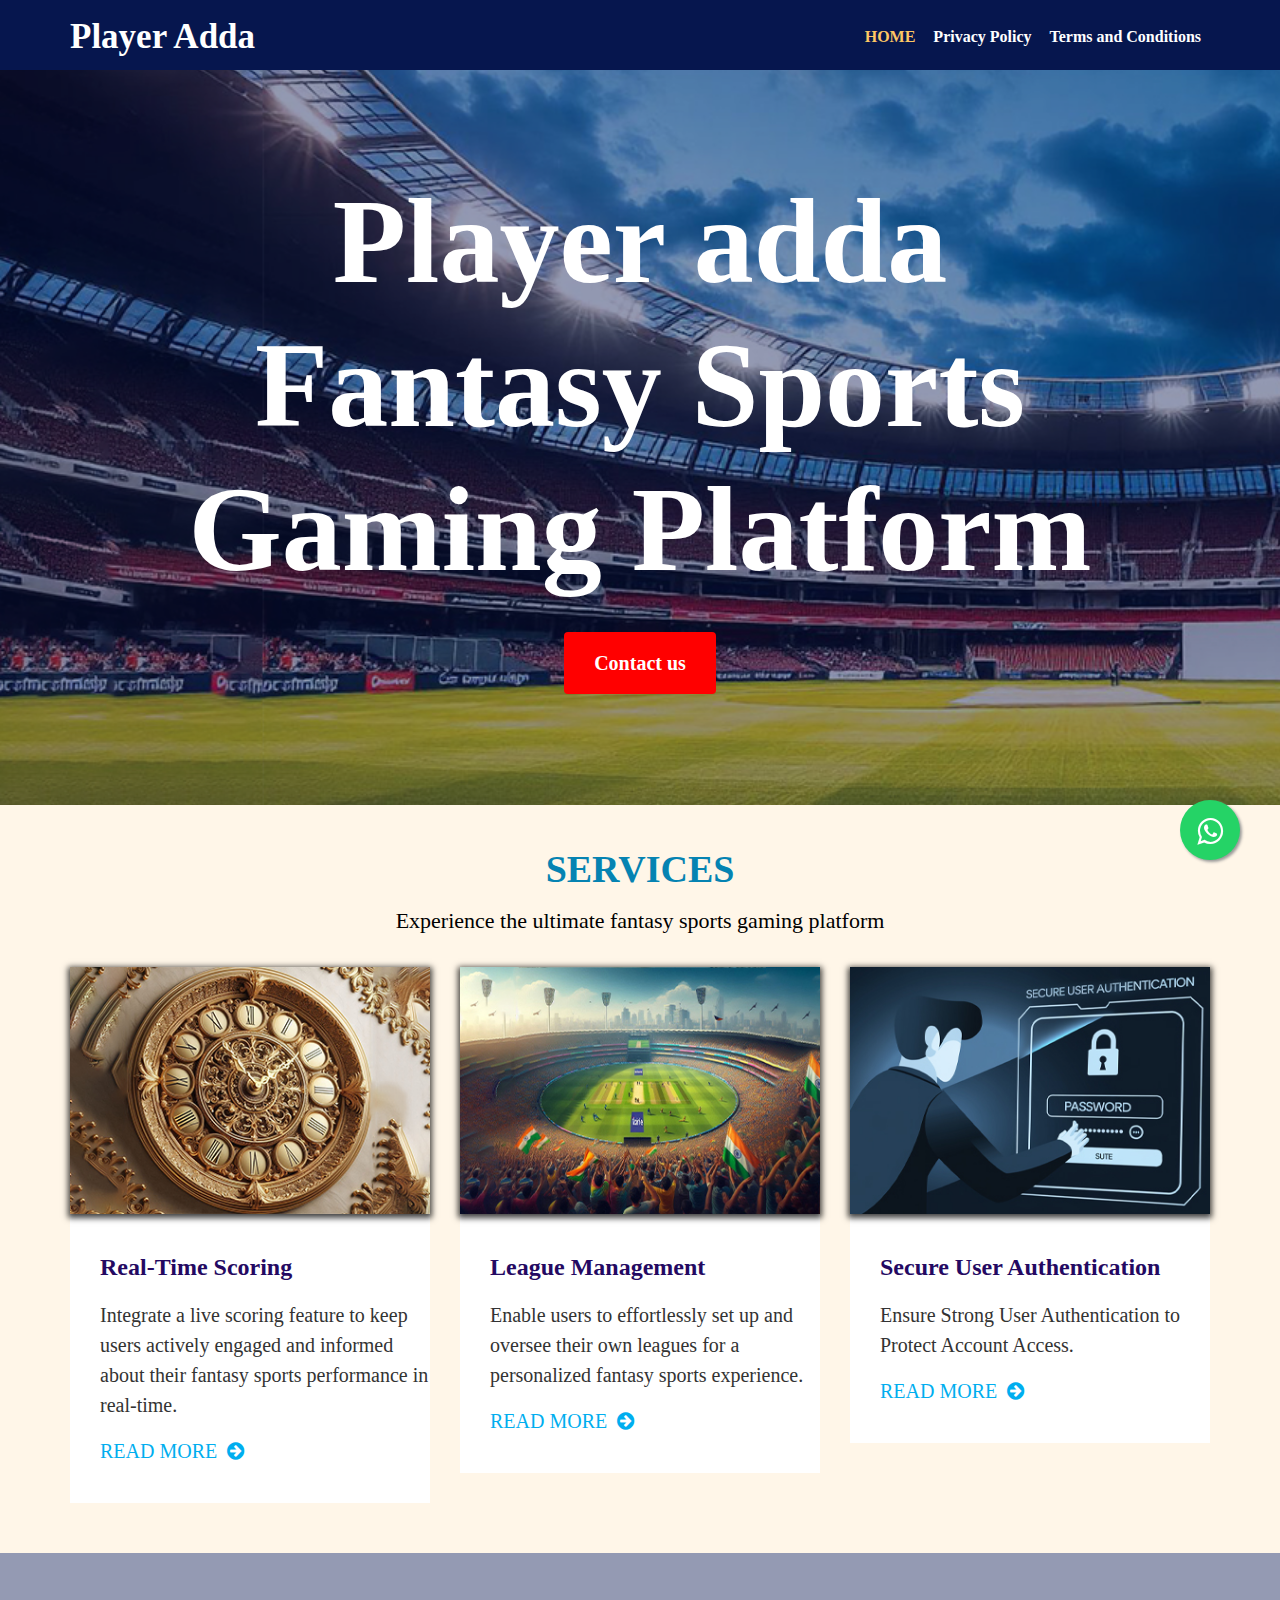
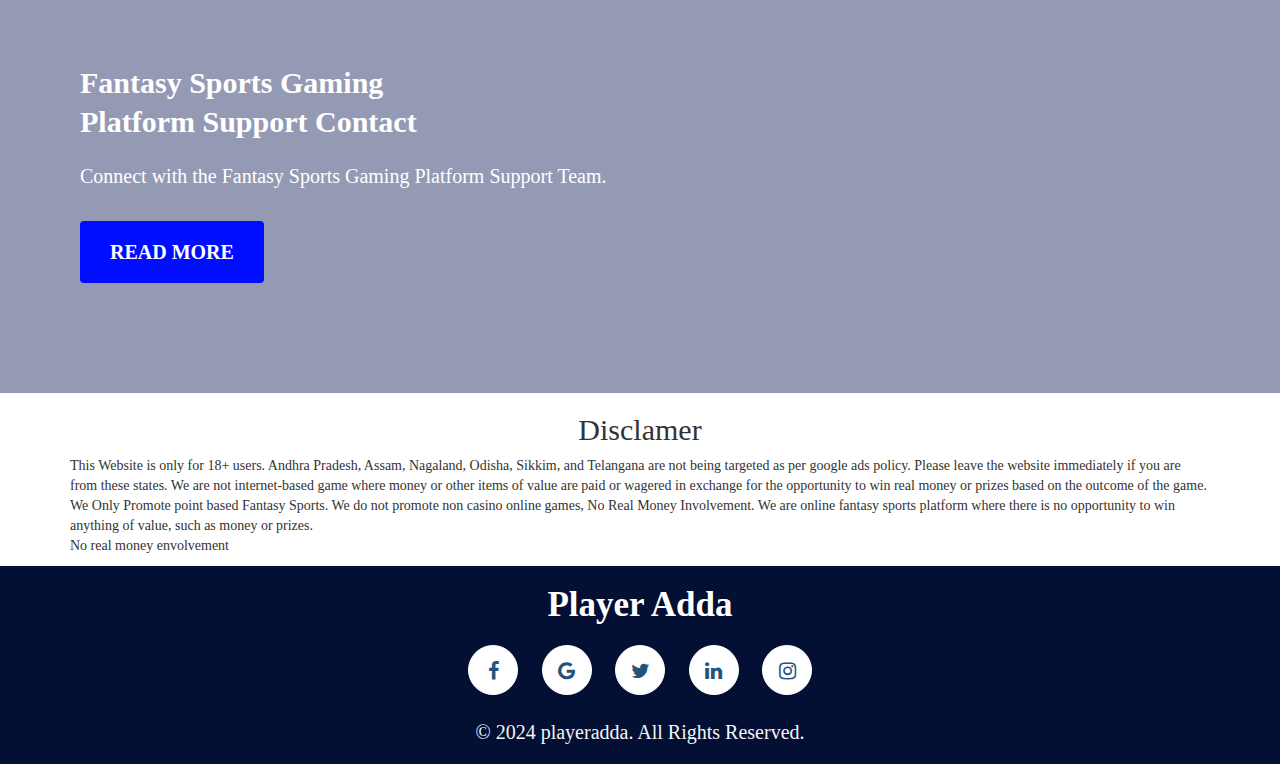
<file: index.html>
<!DOCTYPE html>
<html lang="en">
  <head>
    <meta charset="utf-8">
    <meta http-equiv="X-UA-Compatible" content="IE=edge">
    <meta name="viewport" content="width=device-width, initial-scale=1">
    <title>Player adda</title>
    <link href="css/bootstrap.min.css" rel="stylesheet">
    <link href="css/style.css" rel="stylesheet">
	 <link rel="stylesheet" type="text/css" href="css/font-awesome.min.css" />
	 <link href="https://fonts.googleapis.com/css?family=Rokkitt" rel="stylesheet">
     <script src="js/jquery-2.1.1.min.js"></script>
     <script src="js/bootstrap.min.js"></script>

  </head>

<body>
<section id="header">
 <nav class="navbar navbar-default navbar-fixed-top" role="navigation">
		<div class="container">
			<!-- Brand and toggle get grouped for better mobile display -->
			
			<div class="navbar-header">
    	<button class="navbar-toggle" type="button" data-toggle="collapse" data-target="#bs-example-navbar-collapse-1">
			<span class="sr-only">Toggle navigation</span>
			<span class="icon-bar"></span>
			<span class="icon-bar"></span>
			<span class="icon-bar"></span>
		</button>
		<a class="navbar-brand" href="index.html">Player Adda</a>
	</div>
			<!-- Collect the nav links, forms, and other content for toggling -->
			<div class="collapse navbar-collapse" id="bs-example-navbar-collapse-1">
				<ul class="nav navbar-nav">
					<li class="active"><a href="index.html">HOME</a></li>
					<li><a href="about.html">Privacy Policy</a></li>
					<li><a href="syllabus.html">Terms and Conditions</a></li>
				</ul>
			</div><!-- /.navbar-collapse -->
		</div><!-- /.container-fluid -->
	</nav>
</section>
<section id="center">
 <div class="center_new clearfix">
   <div class="container">
  <div class="row">
   <div class="center_1">
    <h1 class="text-center">Player adda</h1>
	<h1  class="text-center">Fantasy Sports Gaming Platform
	</h1>
	<h4 class="text-center"><a href="https://w.app/playeradda">Contact us</a></h4>
   </div>
  </div>
 </div>
 </div>
</section>
<section id="middle">
 <div class="container">
  <div class="row">
   <div class="col-sm-12 padding_all">
    <div class="middle_1">
	 <h2 class="text-center"><span class="well_1"></span> SERVICES</h2>
	 <p class="text-center">Experience the ultimate fantasy sports gaming platform</p>
	</div>
	<div class="col-sm-4">
	 <div class="middle_main clearfix">
	  <div class="middle_2">
	  <p><a href="https://w.app/playeradda"><img src="img/2.jpg" width="100%"></a></p>
	 </div>
	  <div class="middle_3">
	  <h3><a href="https://w.app/playeradda">Real-Time Scoring</a></h3>
	  <p>Integrate a live scoring feature to keep users actively engaged and informed about their fantasy sports performance in real-time.</p>
	  <h4><a href="https://w.app/playeradda">READ MORE<i class="fa fa-arrow-circle-right"></i></a></h4>
	 </div>
	 </div>
	</div>
	<div class="col-sm-4">
	 <div class="middle_main clearfix">
	  <div class="middle_2">
	  <p><a href="https://w.app/playeradda"><img src="img/3.jpg" width="100%"></a></p>
	 </div>
	  <div class="middle_3">
	  <h3><a href="https://w.app/playeradda">League Management</a></h3>
	  <p>Enable users to effortlessly set up and oversee their own leagues for a personalized fantasy sports experience.</p>
	  <h4><a href="https://w.app/playeradda">READ MORE<i class="fa fa-arrow-circle-right"></i></a></h4>
	 </div>
	 </div>
	</div>
	<div class="col-sm-4">
	 <div class="middle_main clearfix">
	  <div class="middle_2">
	  <p><a href="https://w.app/playeradda"><img src="img/4.jpg" width="100%"></a></p>
	 </div>
	  <div class="middle_3">
	  <h3><a href="https://w.app/playeradda">Secure User Authentication</a></h3>
	  <p>Ensure Strong User Authentication to Protect Account Access.</p>
	  <h4><a href="https://w.app/playeradda">READ MORE<i class="fa fa-arrow-circle-right"></i></a></h4>
	 </div>
	 </div>
	</div>
   </div>
  </div>
 </div>
</section>
<section id="tour">
 <div class="tour_new clearfix">
   <div class="container">
  <div class="row">
   <div class="col-sm-12">
    <div class="tour_1">
	 <h2>Fantasy Sports Gaming <br/>
		Platform Support Contact</h2>
	  <p>Connect with the Fantasy Sports Gaming Platform Support Team.</p>
	  <h4><a href="https://w.app/playeradda">READ MORE</a></h4>
	</div>
   </div>
  </div>
 </div>
 </div>
</section>
<section id="footer_1">
 <div class="container">
	 <h2 class="text-center">Disclamer</h2>
	 <p claass="text-center">This Website is only for 18+ users. Andhra Pradesh, Assam, Nagaland, Odisha, Sikkim, and Telangana are not being targeted as per google ads policy. Please leave the website immediately if you are from these states. We are not internet-based game where money or other items of value are paid or wagered in exchange for the opportunity to win real money or prizes based on the outcome of the game. We Only Promote point based Fantasy Sports. We do not promote non casino online games, No Real Money Involvement. We are online fantasy sports platform where there is no opportunity to win anything of value, such as money or prizes.
		<br> No real money envolvement
	 </p>
	 </div>
</section>


<link rel="stylesheet" href="https://maxcdn.bootstrapcdn.com/font-awesome/4.5.0/css/font-awesome.min.css">
<a href="https://api.whatsapp.com/send?phone=+919982294384&text=Hi%2C+I+need+new+ID." class="float bounce" target="_blank">
<i class="fa fa-whatsapp my-float"></i>
</a>



<section id="footer">
 <div class="container">
    <div class="footer_1">
	 <h2 class="text-center"><a href="https://w.app/playeradda">Player Adda</a></h2>
	 <ul>
	    <li><a href="https://w.app/playeradda"><i class="fa fa-facebook"></i></a></li>
		<li><a href="https://w.app/playeradda"><i class="fa fa-google"></i></a></li>
		<li><a href="https://w.app/playeradda"><i class="fa fa-twitter"></i></a></li>
		<li><a href="https://w.app/playeradda"><i class="fa fa-linkedin"></i></a></li>
		<li><a href="https://w.app/playeradda"><i class="fa fa-instagram"></i></a></li>
	 </ul>
	 <p class="text-center">© 2024 playeradda. All Rights Reserved. </p>
	</div>
   </div>
  </div>
 </div>
</section>
</body>
</html>
</file>
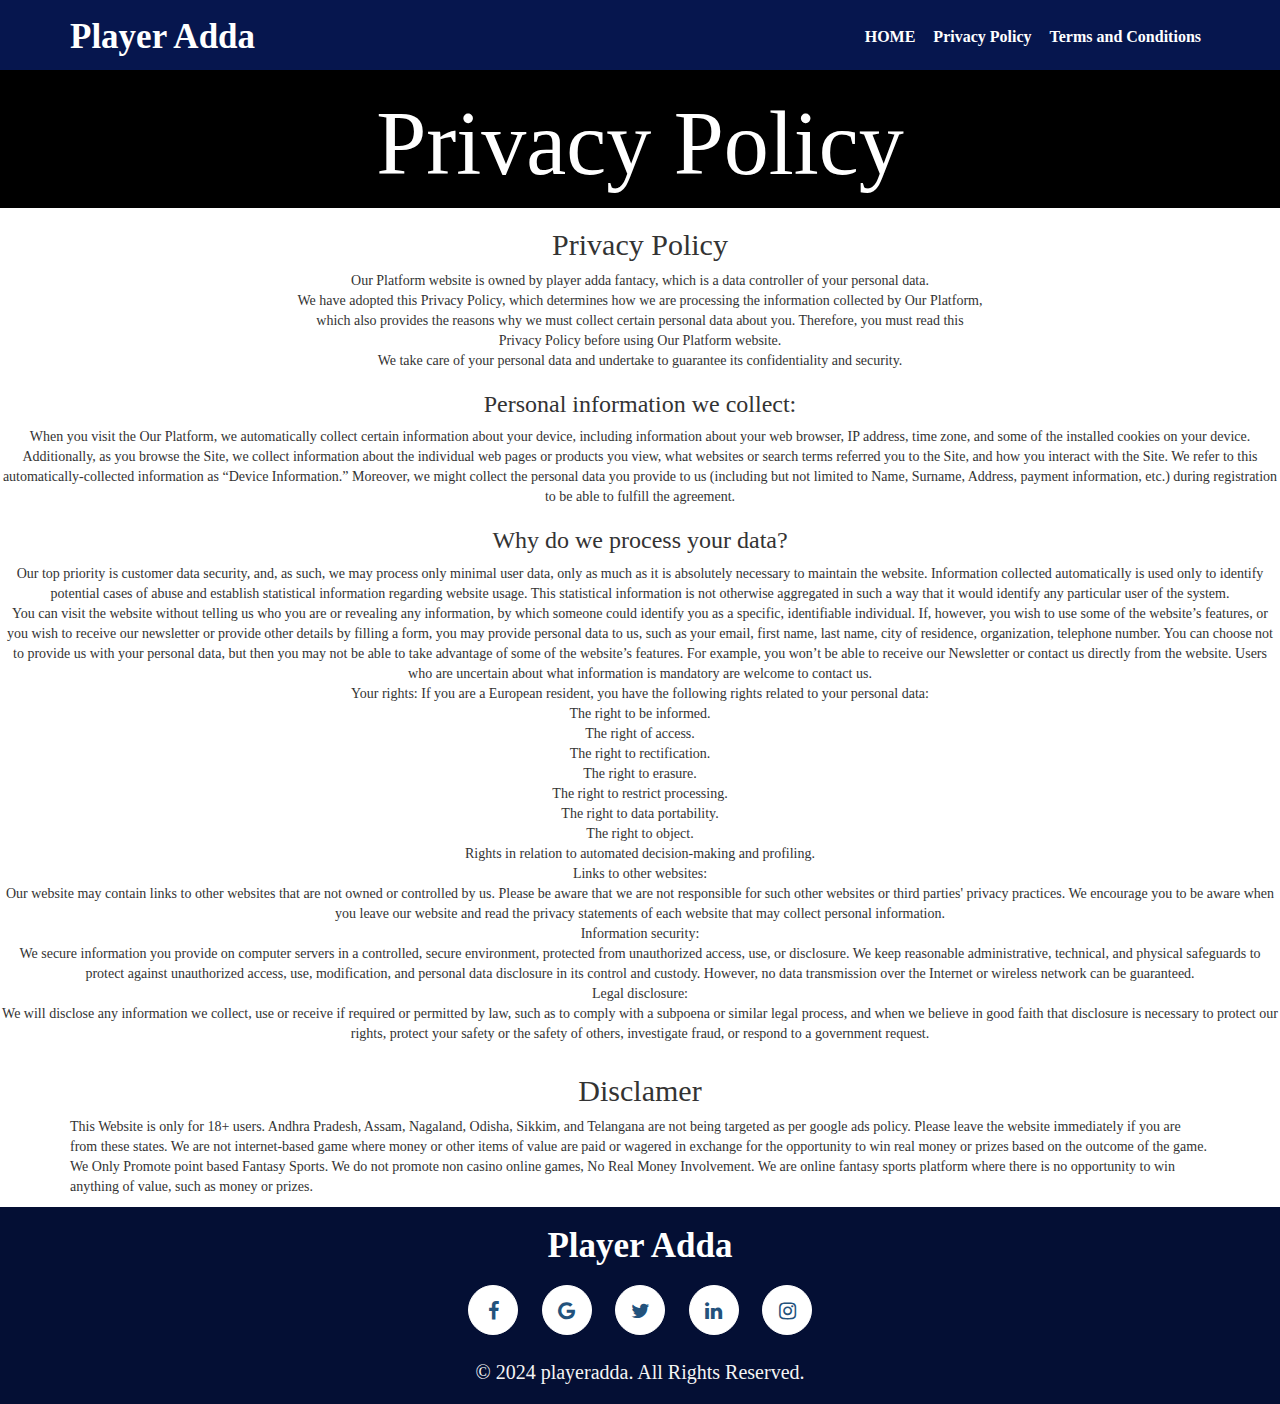
<file: about.html>
<!DOCTYPE html>
<html lang="en">
	<head>
		<meta charset="utf-8">
		<meta http-equiv="X-UA-Compatible" content="IE=edge">
		<meta name="viewport" content="width=device-width, initial-scale=1">
		<title>Privacy policy | Over Plateform</title>
		<link href="css/bootstrap.min.css" rel="stylesheet">
		<link href="css/style.css" rel="stylesheet">
		 <link rel="stylesheet" type="text/css" href="css/font-awesome.min.css" />
		 <link href="https://fonts.googleapis.com/css?family=Rokkitt" rel="stylesheet">
		 <script src="js/jquery-2.1.1.min.js"></script>
		 <script src="js/bootstrap.min.js"></script>
	
	  </head>
	
	<body>
	<section id="header">
	 <nav class="navbar navbar-default navbar-fixed-top" role="navigation">
			<div class="container">
				<!-- Brand and toggle get grouped for better mobile display -->
				
				<div class="navbar-header">
			<button class="navbar-toggle" type="button" data-toggle="collapse" data-target="#bs-example-navbar-collapse-1">
				<span class="sr-only">Toggle navigation</span>
				<span class="icon-bar"></span>
				<span class="icon-bar"></span>
				<span class="icon-bar"></span>
			</button>
			<a class="navbar-brand" href="index.html">Player Adda</a>
		</div>
				<!-- Collect the nav links, forms, and other content for toggling -->
				<div class="collapse navbar-collapse" id="bs-example-navbar-collapse-1">
					<ul class="nav navbar-nav">
						<li><a href="index.html">HOME</a></li>
						<li><a href="about.html">Privacy Policy</a></li>
						<li><a href="syllabus.html">Terms and Conditions</a></li>
				</div><!-- /.navbar-collapse -->
			</div><!-- /.container-fluid -->
		</nav>
	</section>
	<section id="about_syllabus">
		  
		<div class="row">
		 <div class="about_1">
		  <h1 class="text-center">Privacy Policy</h1>
		</div>
	   </div>
		</div>
	  </section>
<section id="header">
	<h2 class="text-center">Privacy Policy</h2>
	<p class="text-center">
		Our Platform website is owned by player adda fantacy, which is a data controller of your personal data.<br>

We have adopted this Privacy Policy, which determines how we are processing the information collected by Our Platform, <br>
which also provides the reasons why we must collect certain personal data about you. Therefore, you must read this <br>
Privacy Policy before using Our Platform website.
<br>
We take care of your personal data and undertake to guarantee its confidentiality and security.	
</p>
<h3 class="text-center">
	Personal information we collect:
</h3>
<p class="text-center">
	When you visit the Our Platform, we automatically collect certain information about your device, including information about your web browser, IP address, time zone, and some of the installed cookies on your device. Additionally, as you browse the Site, we collect information about the individual web pages or products you view, what websites or search terms referred you to the Site, and how you interact with the Site. We refer to this automatically-collected information as “Device Information.” Moreover, we might collect the personal data you provide to us (including but not limited to Name, Surname, Address, payment information, etc.) during registration to be able to fulfill the agreement.
</p>
<h3 class="text-center">Why do we process your data?</h3>
	<p class="text-center">
		Our top priority is customer data security, and, as such, we may process only minimal user data, only as much as it is absolutely necessary to maintain the website. Information collected automatically is used only to identify potential cases of abuse and establish statistical information regarding website usage. This statistical information is not otherwise aggregated in such a way that it would identify any particular user of the system.
<br>
You can visit the website without telling us who you are or revealing any information, by which someone could identify you as a specific, identifiable individual. If, however, you wish to use some of the website’s features, or you wish to receive our newsletter or provide other details by filling a form, you may provide personal data to us, such as your email, first name, last name, city of residence, organization, telephone number. You can choose not to provide us with your personal data, but then you may not be able to take advantage of some of the website’s features. For example, you won’t be able to receive our Newsletter or contact us directly from the website. Users who are uncertain about what information is mandatory are welcome to contact us.
<br>
Your rights:
If you are a European resident, you have the following rights related to your personal data:
<br>
The right to be informed.
<br>
The right of access.
<br>
The right to rectification.
<br>
The right to erasure.
<br>
The right to restrict processing.
<br>
The right to data portability.
<br>
The right to object.
<br>
Rights in relation to automated decision-making and profiling.
<br>
Links to other websites:<br>
Our website may contain links to other websites that are not owned or controlled by us. Please be aware that we are not responsible for such other websites or third parties' privacy practices. We encourage you to be aware when you leave our website and read the privacy statements of each website that may collect personal information.
<br>
Information security:<br>
We secure information you provide on computer servers in a controlled, secure environment, protected from unauthorized access, use, or disclosure. We keep reasonable administrative, technical, and physical safeguards to protect against unauthorized access, use, modification, and personal data disclosure in its control and custody. However, no data transmission over the Internet or wireless network can be guaranteed.
<br>
Legal disclosure:<br>
We will disclose any information we collect, use or receive if required or permitted by law, such as to comply with a subpoena or similar legal process, and when we believe in good faith that disclosure is necessary to protect our rights, protect your safety or the safety of others, investigate fraud, or respond to a government request.	
</p>
</section>
<section id="footer_1">
	<div class="container">
		<h2 class="text-center">Disclamer</h2>
		<p claass="text-center">This Website is only for 18+ users. Andhra Pradesh, Assam, Nagaland, Odisha, Sikkim, and Telangana are not being targeted as per google ads policy. Please leave the website immediately if you are from these states. We are not internet-based game where money or other items of value are paid or wagered in exchange for the opportunity to win real money or prizes based on the outcome of the game. We Only Promote point based Fantasy Sports. We do not promote non casino online games, No Real Money Involvement. We are online fantasy sports platform where there is no opportunity to win anything of value, such as money or prizes.</p>
		</div>
   </section>
   <section id="footer">
	<div class="container">
	   <div class="footer_1">
		<h2 class="text-center"><a href="#">Player Adda</a></h2>
		<ul>
		   <li><a href="#"><i class="fa fa-facebook"></i></a></li>
		   <li><a href="#"><i class="fa fa-google"></i></a></li>
		   <li><a href="#"><i class="fa fa-twitter"></i></a></li>
		   <li><a href="#"><i class="fa fa-linkedin"></i></a></li>
		   <li><a href="#"><i class="fa fa-instagram"></i></a></li>
		</ul>
		<p class="text-center">© 2024 playeradda. All Rights Reserved. </p>
	   </div>
	  </div>
	 </div>
	</div>
   </section></body>
<script type="text/javascript">
	$(document).on('click', '.panel-heading span.clickable', function(e){
    var $this = $(this);
	if(!$this.hasClass('panel-collapsed')) {
		$this.parents('.panel').find('.panel-body').slideUp();
		$this.addClass('panel-collapsed');
		$this.find('i').removeClass('glyphicon-chevron-up').addClass('glyphicon-chevron-down');
	} else {
		$this.parents('.panel').find('.panel-body').slideDown();
		$this.removeClass('panel-collapsed');
		$this.find('i').removeClass('glyphicon-chevron-down').addClass('glyphicon-chevron-up');
	}
})
	</script>
</html>
</file>
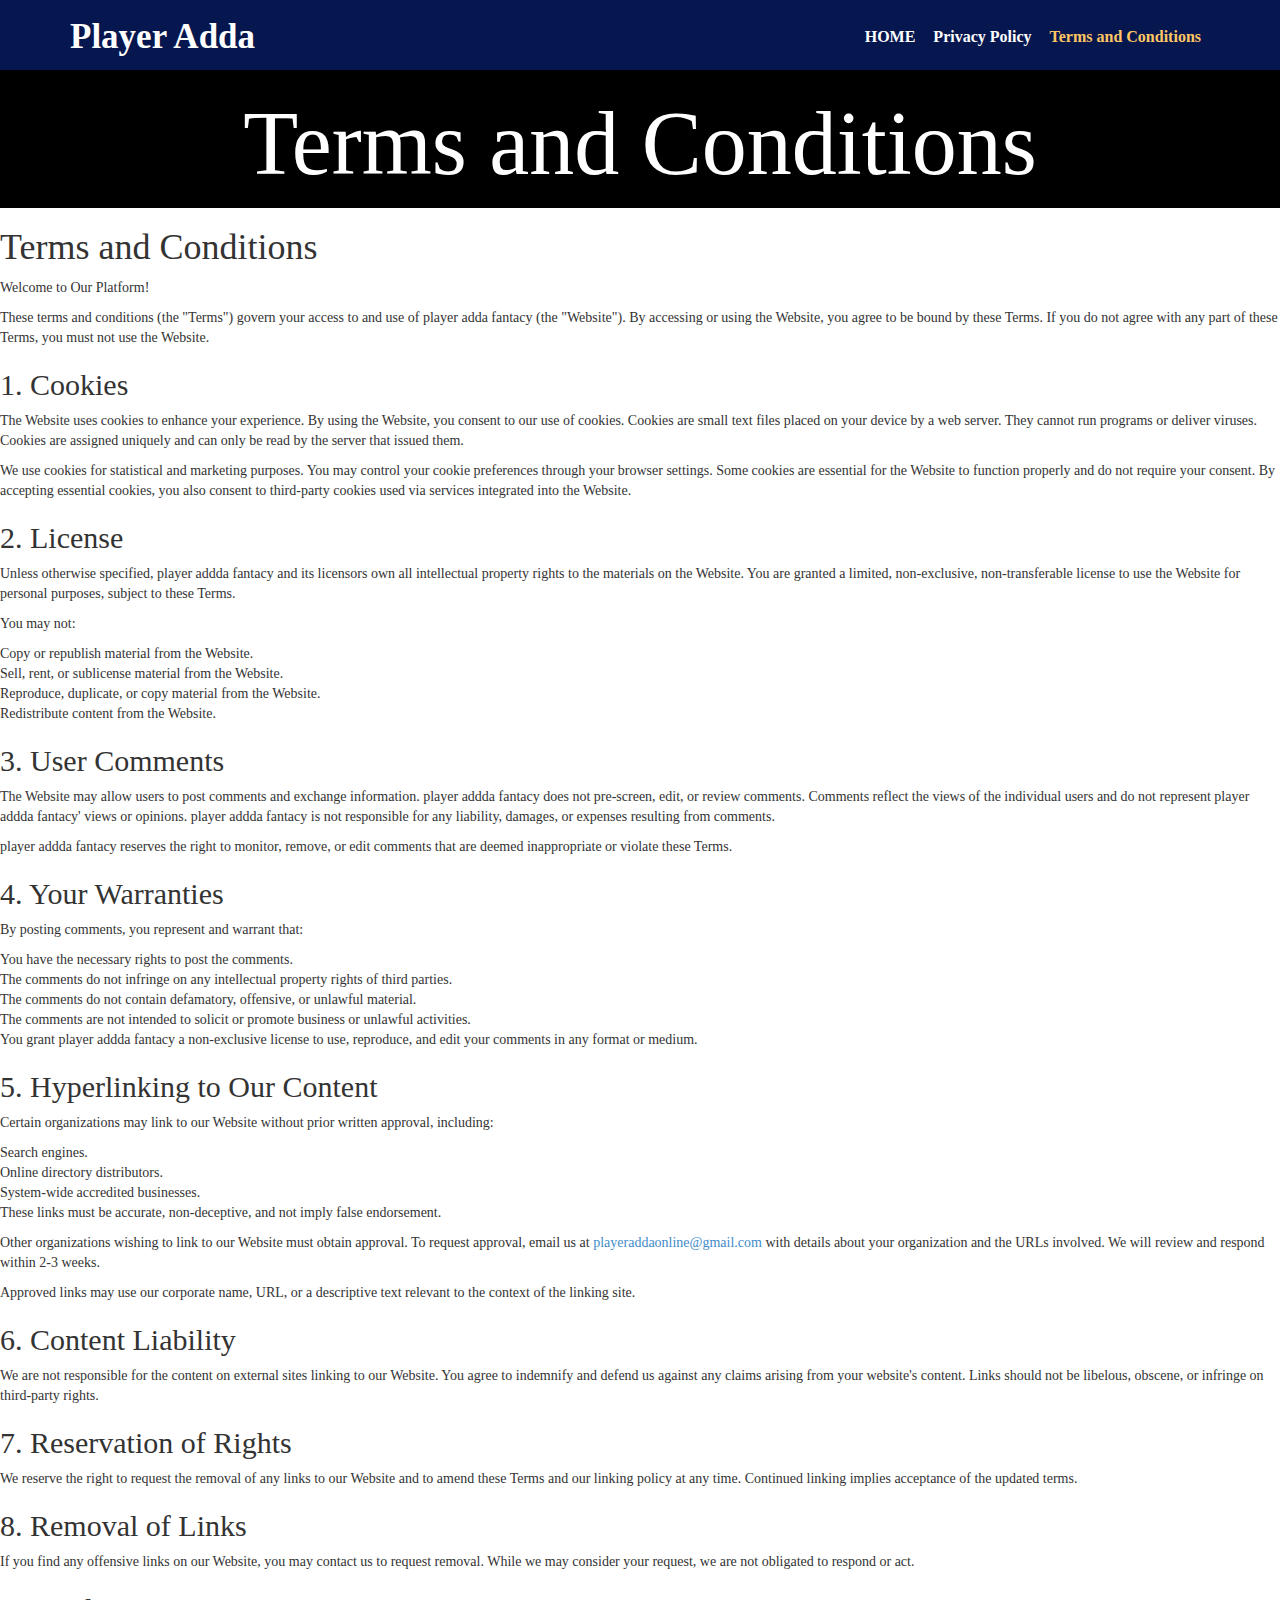
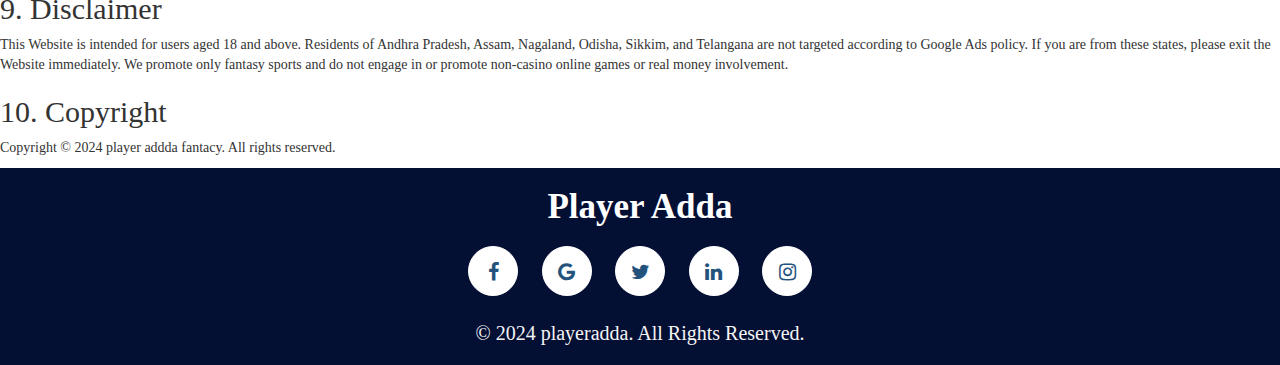
<file: syllabus.html>
<!DOCTYPE html>
<html lang="en">
  <head>
    <meta charset="utf-8">
    <meta http-equiv="X-UA-Compatible" content="IE=edge">
    <meta name="viewport" content="width=device-width, initial-scale=1">
    <title>Terms and Conditions</title>
    <link href="css/bootstrap.min.css" rel="stylesheet">
    <link href="css/style.css" rel="stylesheet">
	 <link rel="stylesheet" type="text/css" href="css/font-awesome.min.css" />
	 <link href="https://fonts.googleapis.com/css?family=Rokkitt" rel="stylesheet">
     <script src="js/jquery-2.1.1.min.js"></script>
     <script src="js/bootstrap.min.js"></script>

  </head>

<body>
<section id="header">
 <nav class="navbar navbar-default navbar-fixed-top" role="navigation">
		<div class="container">
			<!-- Brand and toggle get grouped for better mobile display -->
			
			<div class="navbar-header">
    	<button class="navbar-toggle" type="button" data-toggle="collapse" data-target="#bs-example-navbar-collapse-1">
			<span class="sr-only">Toggle navigation</span>
			<span class="icon-bar"></span>
			<span class="icon-bar"></span>
			<span class="icon-bar"></span>
		</button>
		<a class="navbar-brand" href="index.html">Player Adda</a>
	</div>
			<!-- Collect the nav links, forms, and other content for toggling -->
			<div class="collapse navbar-collapse" id="bs-example-navbar-collapse-1">
				<ul class="nav navbar-nav">
					<li><a href="index.html">HOME</a></li>
					<li><a href="about.html">Privacy Policy</a></li>
					<li class="active"><a href="syllabus.html">Terms and Conditions	</a></li>
			</div><!-- /.navbar-collapse -->
		</div><!-- /.container-fluid -->
	</nav>
</section>
<section id="about_syllabus">
    <div class="container">
  <div class="row">
   <div class="about_1">
    <h1 class="text-center">Terms and Conditions</h1>
   </div>
  </div>
 </div>
  </div>
</section>

<section>
	<h1>Terms and Conditions</h1>

    <p>Welcome to Our Platform!</p>

    <p>These terms and conditions (the "Terms") govern your access to and use of player adda fantacy</a> (the "Website"). By accessing or using the Website, you agree to be bound by these Terms. If you do not agree with any part of these Terms, you must not use the Website.</p>

    <h2>1. Cookies</h2>
    <p>The Website uses cookies to enhance your experience. By using the Website, you consent to our use of cookies. Cookies are small text files placed on your device by a web server. They cannot run programs or deliver viruses. Cookies are assigned uniquely and can only be read by the server that issued them.</p>
    <p>We use cookies for statistical and marketing purposes. You may control your cookie preferences through your browser settings. Some cookies are essential for the Website to function properly and do not require your consent. By accepting essential cookies, you also consent to third-party cookies used via services integrated into the Website.</p>

    <h2>2. License</h2>
    <p>Unless otherwise specified, player addda fantacy and its licensors own all intellectual property rights to the materials on the Website. You are granted a limited, non-exclusive, non-transferable license to use the Website for personal purposes, subject to these Terms.</p>
    <p>You may not:</p>
    <ul>
        <li>Copy or republish material from the Website.</li>
        <li>Sell, rent, or sublicense material from the Website.</li>
        <li>Reproduce, duplicate, or copy material from the Website.</li>
        <li>Redistribute content from the Website.</li>
    </ul>

    <h2>3. User Comments</h2>
    <p>The Website may allow users to post comments and exchange information. player addda fantacy does not pre-screen, edit, or review comments. Comments reflect the views of the individual users and do not represent player addda fantacy' views or opinions. player addda fantacy is not responsible for any liability, damages, or expenses resulting from comments.</p>
    <p>player addda fantacy reserves the right to monitor, remove, or edit comments that are deemed inappropriate or violate these Terms.</p>

    <h2>4. Your Warranties</h2>
    <p>By posting comments, you represent and warrant that:</p>
    <ul>
        <li>You have the necessary rights to post the comments.</li>
        <li>The comments do not infringe on any intellectual property rights of third parties.</li>
        <li>The comments do not contain defamatory, offensive, or unlawful material.</li>
        <li>The comments are not intended to solicit or promote business or unlawful activities.</li>
    </ul>
    <p>You grant player addda fantacy a non-exclusive license to use, reproduce, and edit your comments in any format or medium.</p>

    <h2>5. Hyperlinking to Our Content</h2>
    <p>Certain organizations may link to our Website without prior written approval, including:</p>
    <ul>
        <li>Search engines.</li>
        <li>Online directory distributors.</li>
        <li>System-wide accredited businesses.</li>
    </ul>
    <p>These links must be accurate, non-deceptive, and not imply false endorsement.</p>
    <p>Other organizations wishing to link to our Website must obtain approval. To request approval, email us at <a href="mailto:playeraddaonline@gmail.com">playeraddaonline@gmail.com</a> with details about your organization and the URLs involved. We will review and respond within 2-3 weeks.</p>
    <p>Approved links may use our corporate name, URL, or a descriptive text relevant to the context of the linking site.</p>

    <h2>6. Content Liability</h2>
    <p>We are not responsible for the content on external sites linking to our Website. You agree to indemnify and defend us against any claims arising from your website's content. Links should not be libelous, obscene, or infringe on third-party rights.</p>

    <h2>7. Reservation of Rights</h2>
    <p>We reserve the right to request the removal of any links to our Website and to amend these Terms and our linking policy at any time. Continued linking implies acceptance of the updated terms.</p>

    <h2>8. Removal of Links</h2>
    <p>If you find any offensive links on our Website, you may contact us to request removal. While we may consider your request, we are not obligated to respond or act.</p>

    <h2>9. Disclaimer</h2>
    <p>This Website is intended for users aged 18 and above. Residents of Andhra Pradesh, Assam, Nagaland, Odisha, Sikkim, and Telangana are not targeted according to Google Ads policy. If you are from these states, please exit the Website immediately. We promote only fantasy sports and do not engage in or promote non-casino online games or real money involvement.</p>

    <h2>10. Copyright</h2>
    <p>Copyright © 2024 player addda fantacy. All rights reserved.</p>
	<section id="footer">
		<div class="container">
		   <div class="footer_1">
			<h2 class="text-center"><a href="#">Player Adda</a></h2>
			<ul>
			   <li><a href="#"><i class="fa fa-facebook"></i></a></li>
			   <li><a href="#"><i class="fa fa-google"></i></a></li>
			   <li><a href="#"><i class="fa fa-twitter"></i></a></li>
			   <li><a href="#"><i class="fa fa-linkedin"></i></a></li>
			   <li><a href="#"><i class="fa fa-instagram"></i></a></li>
			</ul>
			<p class="text-center">© 2024 playeradda. All Rights Reserved. </p>
		   </div>
		  </div>
		 </div>
		</div>
	   </section>
	</body>
<script type="text/javascript">
	$(document).on('click', '.panel-heading span.clickable', function(e){
    var $this = $(this);
	if(!$this.hasClass('panel-collapsed')) {
		$this.parents('.panel').find('.panel-body').slideUp();
		$this.addClass('panel-collapsed');
		$this.find('i').removeClass('glyphicon-chevron-up').addClass('glyphicon-chevron-down');
	} else {
		$this.parents('.panel').find('.panel-body').slideDown();
		$this.removeClass('panel-collapsed');
		$this.find('i').removeClass('glyphicon-chevron-down').addClass('glyphicon-chevron-up');
	}
})
	</script>
</html>
</file>
<file: css/style.css>
/*
Template Diving event
File: Layout CSS
Author: Templates On Web
Author URI: http://templateonweb.com/
Licence: <a href="http://www.templateonweb.com/terms.php?v=content&contentid=152">Website Template Licence</a>
*/
body{ 
font-family: 'poppins', serif;
  }
 ul{
  
  padding:0;
  margin:0;
  list-style:none!important;
  }
.border_none_1{   
border-right:none!important;
}
.border_none_3{   
border-bottom:none!important;
} 
.border_none_2{   
border-left:none!important;
} 
.border_bottom_1{   
border-bottom:1px solid #cccccc;
}
.border_bottom_2{   
border-bottom:1px solid #CCCCCC;
}
.border_bottom_5{   
border-top:1px solid #cccccc;
}
.border_bottom_4{   
border-right:1px solid #cccccc;
}

.padding_left_1{ 
padding-left:0;
}
.padding_right_1{ 
padding-right:0;
}
.padding_all{ 
padding-left:0;
padding-right:0;
}
.border_none_1{   
border:none!important;
} 

/********************* header ****************/
.header_1 li{ 
display:inline;
margin:6px;
    }
.header_1 li a{ 
color:#b3b3b3;
font-size:16px;
    }
.header_1 li a:hover{ 
color: #f26367;
    }
#header .navbar-default .navbar-nav>.active>a, .navbar-default .navbar-nav>.active>a:hover, .navbar-default .navbar-nav>.active>a:focus {
color: #fec764;
background:none;
}
#header .navbar-default .navbar-nav>li>a {
color: #fff;
}
#header .navbar-default .navbar-nav>li>a:hover{
color: #fec764;
}
#header .navbar-default .navbar-brand {
color: #777;
font-size:35px;
font-weight:bold;
color:#ffffff;
padding-top:17px;
}
#header .navbar-default .navbar-brand i{
margin:5px;
}
#header .navbar-default {
background:none;
border:none;
padding-top:10px;
padding-bottom:10px;
background: #06164e;
}
#header .navbar-default .navbar-nav>.open>a, .navbar-default .navbar-nav>.open>a:hover, .navbar-default .navbar-nav>.open>a:focus {
background:none;
color: #fff;
}
#header .navbar-nav.navbar-right:last-child {
margin-right:0px;
margin-top:22px;
}
#header .navbar-nav {
float:right;
margin-top: 5px;
}
#header .dropdown-menu {
background-color: #fec764;
border:none;
margin-top: 11px;
padding-top: 10px;
padding-bottom: 10px;
width:200px;
}
#header .dropdown-menu>li>a {
padding-bottom: 11px;
color: #000;
font-size:16px;
font-weight:bold;
padding-top:10px;
padding-bottom:10px;
letter-spacing:1px;
}
#header .dropdown-menu>li>a:hover, .dropdown-menu>li>a:focus {
background:none;
background:#06164e;
color:#fff;
}
#header .nav>li>a {
padding: 10px 7px;
font-size: 16px;
margin: 2px;
font-weight:bold;
}
/********************* header_end ****************/
/********************* center ****************/
.center_new{
 background:#06164e6e;
 padding-bottom: 130px;
 padding-top: 100px;
  }
#center {
background-image: url(../img/1.jpg);
background-attachment: fixed;
background-repeat: no-repeat;
background-size: cover;
margin-top:70px;
}
.center_1 h1{
padding:0;
margin:0;
color: #ffffff;
font-size: 120px;
line-height: 1.2;
font-weight:bold;
}
.center_1 p{
padding:0;
margin:0;
color: #ffffff;
font-size:24px;
line-height: 1.4;
}
.center_1 h4{
padding:0;
margin:0;
padding-top:50px;
}
.center_1 h4 a{
text-decoration:none;
font-size: 20px;
padding:20px 30px 20px 30px;
border-radius: 4px;
background-color: #ff0000;
color: #ffffff;
font-weight:bold;
}
.center_1 h4 a:hover{
color: #000;
background:#fff;
}
/********************* center_end ****************/
/********************* middle ****************/
#middle{ 
padding-top:40px;
padding-bottom:50px;
background-color:#fff6e8;
  }
.middle_1 h2{ 
padding: 0;
margin: 0;
color: #0583b2;
font-size: 38px;
line-height: 1.3;
padding-bottom: 10px;
font-weight: bold;
  }
.well_1{ 
color: #240962;
  }
.middle_1 p{ 
padding:0;
margin:0;
color: #000;
font-size: 22px;
line-height: 1.5;
padding-bottom: 30px;
  }
.middle_3 h3{ 
padding:0;
margin:0;
padding-top:30px;
padding-bottom:20px;
padding-left:30px;
  }
.middle_3 h3 a{ 
text-decoration:none;
color: #240962;
font-size: 24px;
font-weight:600;
line-height: 1;
  }
.middle_3 h3 a:hover{ 
color: #00aeef;
  }
.middle_3 p{ 
padding:0;
margin:0;
color: #333;
font-size: 20px;
line-height: 1.5;
padding-bottom:10px;
padding-left:30px;
  }
.middle_3 h4{ 
padding:0;
margin:0;
padding-top:10px;
padding-left:30px;
  }
.middle_3 i{ 
padding-left:10px;
  }
.middle_3 h4 a{ 
color: #00aeef;
text-decoration:none;
font-size:20px;
font-weight:500;
  }
.middle_3 h4 a:hover{ 
color: #06164e;
  }
.middle_main{ 
background-color:#FFFFFF;
width:100%;
padding-bottom:40px;
  }
.middle_2 img {
filter: gray;
-webkit-filter: grayscale(0);
-webkit-box-shadow: 0px 2px 6px 2px rgba(0,0,0,0.75);
-moz-box-shadow: 0px 2px 6px 2px rgba(0,0,0,0.75);
box-shadow: 0px 2px 6px 2px rgba(0,0,0,0.75);
}
img:hover {
filter: none;
-webkit-filter: grayscale(0);
}
.middle_inner{
padding-bottom:30px;
   }
/********************* middle_end ****************/
/*********************service_home****************/
#service_home{
 padding-top:20px;
 padding-bottom:40px;   
	}
.service_h1{
  margin-bottom:30px;
  }
.service_h1 h2 {
  color: #0583b2;
  font-size: 38px;
  font-weight:bold;
  }
.service_h1 p {
font-size:20px;
margin-top:15px;
  }
.block_icon{
color:#06164e;
display:block;
font-size:36px;
line-height:0;
margin-top:10px;
  }
.block_icon:before {
    display: inline-block;
    width: 6%;
    height: 2px;
    background-color: #000;
    vertical-align: middle;
    margin-right: 1%;
    content: "";
}
.block_icon:after {
    display: inline-block;
    width: 6%;
    height: 2px;
    background-color: #000;
    vertical-align: middle;
    margin-left: 1%;
    content: "";
}
.service_h2i1{
 border:1px solid #eee;
 padding:10px 40px 10px 20px; 
  }
.service_h2i1 hr{
 border-width:3px;
 border-color:#06164e;
 width:40%;
 margin-left:0; 
  }
.service_h2i1 p{
 color:#666;
 font-size:18px; 
  }
.service_h2i1 h4{
font-size:22px;
font-weight:bold; 
  }
.mgt {
    margin-top: 0!important;
}
.service_h2i2 span i{
 background:#06164e;
 color:#fff;
 width:80px;
 height:80px;
 border-radius:50%; 
 text-align:center;
 display:inline-block;
 font-size:40px; 
 line-height:80px;
   }
.service_h2i2 span i:hover{
 background:#0583b2;
  }
.service_h2i{
position:relative;
margin-top:20px; 
 }
.service_h2i2{
position:absolute; 
top:30%;
right:-15%;
 }
.service_h2ic img{
 width:90%; 
  }
.service_h2i2o{
 left:-15%; 
  }
.service_h2i2o1{
  padding:10px 20px 10px 40px;
  text-align:right;  
  }
.service_h2i2o1 hr{
 margin-left:auto;
 margin-right:auto; 
  }
/*********************service_home_end****************/

/********************* work ****************/
#work{ 
padding-top:40px;
padding-bottom:20px;
background:#fff6e8;
  }
#work .ih-item {
  position: relative;
  -webkit-transition: all 0.35s ease-in-out;
  -moz-transition: all 0.35s ease-in-out;
  transition: all 0.35s ease-in-out;
}
#work .ih-item,
#work .ih-item * {
  -webkit-box-sizing: border-box;
  -moz-box-sizing: border-box;
  box-sizing: border-box;
}
#work .ih-item a {
  color: #333;
}
#work .ih-item a:hover {
  text-decoration: none;
}
#work .ih-item img {
  width: 100%;
  height: 100%;
}

#work .ih-item.square {
  position: relative;
  width: 100%;
  border: 8px solid #fff;
  box-shadow: 1px 1px 3px rgba(0, 0, 0, 0.3);
}
#work .ih-item.square .info {
  position: absolute;
  top: 0;
  bottom: 0;
  left: 0;
  right: 0;
  text-align: center;
  -webkit-backface-visibility: hidden;
  backface-visibility: hidden;
}

#work .ih-item.square.effect13 {
  overflow: hidden;
}
#work .ih-item.square.effect13.colored .info {
  background: #1a4a72;
  background: rgba(26, 74, 114, 0.6);
}
#work .ih-item.square.effect13.colored .info h3 {
  background: rgba(12, 34, 52, 0.6);
}
#work .ih-item.square.effect13 .img {
  -webkit-transition: all 0.35s ease-in-out;
  -moz-transition: all 0.35s ease-in-out;
  transition: all 0.35s ease-in-out;
  -webkit-transform: scale(1);
  -moz-transform: scale(1);
  -ms-transform: scale(1);
  -o-transform: scale(1);
  transform: scale(1);
}
#work .ih-item.square.effect13 .info {
  background: #333333;
  background: rgba(0, 0, 0, 0.6);
  visibility: hidden;
  opacity: 0;
  pointer-events: none;
  -webkit-transition: all 0.35s ease-in-out;
  -moz-transition: all 0.35s ease-in-out;
  transition: all 0.35s ease-in-out;
}
#work .ih-item.square.effect13 .info h3 {
  text-transform: uppercase;
  color: #fff;
  text-align: center;
  font-size: 22px;
  padding: 10px;
  background: #111111;
  margin: 30px 0 0 0;
}
#work .ih-item.square.effect13 .info p {
  font-style: italic;
  font-size: 18px;
  position: relative;
  color: #bbb;
  padding: 20px 20px 20px;
  text-align: center;
}
#work .ih-item.square.effect13 a:hover .img {
  -webkit-transform: scale(1.2);
  -moz-transform: scale(1.2);
  -ms-transform: scale(1.2);
  -o-transform: scale(1.2);
  transform: scale(1.2);
}
#work .ih-item.square.effect13 a:hover .info {
  visibility: visible;
  opacity: 1;
}

#work .ih-item.square.effect13.left_to_right .info {
  -webkit-transform: translateX(-100%);
  -moz-transform: translateX(-100%);
  -ms-transform: translateX(-100%);
  -o-transform: translateX(-100%);
  transform: translateX(-100%);
}
#work .ih-item.square.effect13.left_to_right a:hover .info {
  -webkit-transform: translateX(0);
  -moz-transform: translateX(0);
  -ms-transform: translateX(0);
  -o-transform: translateX(0);
  transform: translateX(0);
}
.work_2{ 
padding-top:20px;
padding-bottom:20px;
 }
.work_2 img {
filter: gray;
-webkit-filter: grayscale(1);
-webkit-box-shadow: 0px 2px 6px 2px rgba(0,0,0,0.75);
-moz-box-shadow: 0px 2px 6px 2px rgba(0,0,0,0.75);
box-shadow: 0px 2px 6px 2px rgba(0,0,0,0.75);
}
img:hover {
filter: none;
-webkit-filter: grayscale(0);
}
/********************* work_end ****************/
/********************* tour ****************/
.tour_new{
    background:#06164e6e;
	padding-bottom: 130px;
    padding-top:70px;
	}
.tour_next{
padding:0;
padding-bottom:70px;
	}
#tour{ 
background-image: url(../img/12.jpg);
background-attachment: fixed;
background-repeat: no-repeat;
background-size: cover;
   }
.tour_1 h2{ 
padding:0;
margin:0;
color:#FFFFFF;
font-size:30px;
line-height: 1.3;
font-weight:600;
padding-bottom:20px;
   }
.tour_1 p{ 
padding:0;
margin:0;
color:#FFFFFF;
font-size: 20px;
line-height: 1.5;
   }
.tour_1 h4{ 
padding:0;
margin:0;
padding-top:50px;
   }
.tour_1 h4 a {
text-decoration: none;
font-size: 20px;
font-weight:bold;
padding: 20px 30px 20px 30px;
border-radius: 4px;
background-color: #000dff;
color: #ffffff;
}
.tour_1 h4 a:hover{
color: #000;
background:#fff;
}
#tour .row{
    margin-top:40px;
    padding: 0 10px;
}

#tour .clickable{
    cursor: pointer;   
}

#tour .panel-heading span {
	margin-top: -20px;
	font-size: 15px;
}
#tour .glyphicon {
top: 2px;
}
#tour .panel-primary>.panel-heading {
padding-top: 15px;
padding-bottom:15px;
background-color: #fec76473;
}
.panel-primary>.panel-heading{
  color:#000;
  }
.panel-body{
 font-size:18px;  
   }
#tour .panel-title {
font-size: 16px;
color: #163875;
font-size: 20px;
}
#tour .panel-title:hover{
color: #00aeef;
}
#tour .panel {
margin-bottom: 2px;
}
.tour_inner h2{ 
 color: #fff;
font-size: 40px;
line-height: 1.3;  
padding-left:20px;
font-weight:bold;
padding-bottom:10px;
  }
/********************* tour_end ****************/
/********************* our ****************/
#our{ 
background:#fff6e8;
padding-top:20px;
padding-bottom:40px;
   }
.our_1 h2 {
color: #0583b2;
font-size: 38px;
font-weight:bold;
}
.our_1 p {
padding: 0;
margin: 0;
color: #000;
font-size: 22px;
line-height: 1.5;
padding-bottom: 30px;
}
#our .ih-item {
  position: relative;
  -webkit-transition: all 0.35s ease-in-out;
  -moz-transition: all 0.35s ease-in-out;
  transition: all 0.35s ease-in-out;
}
#our .ih-item,
#our .ih-item * {
  -webkit-box-sizing: border-box;
  -moz-box-sizing: border-box;
  box-sizing: border-box;
}
#our .ih-item a {
  color: #333;
}
#our .ih-item a:hover {
  text-decoration: none;
}
#our .ih-item img {
  width: 100%;
  height: 100%;
}

#our .ih-item.square {
  position: relative;
  width: 100%;
  border: 8px solid #fff;
  box-shadow: 1px 1px 3px rgba(0, 0, 0, 0.3);
}
#our .ih-item.square .info {
  position: absolute;
  top: 0;
  bottom: 0;
  left: 0;
  right: 0;
  text-align: center;
  -webkit-backface-visibility: hidden;
  backface-visibility: hidden;
}

#our .ih-item.square.effect13 {
  overflow: hidden;
}
#our .ih-item.square.effect13.colored .info {
  background: #1a4a72;
  background: rgba(26, 74, 114, 0.6);
}
#our .ih-item.square.effect13.colored .info h3 {
  background: rgba(12, 34, 52, 0.6);
}
#our .ih-item.square.effect13 .img {
  -webkit-transition: all 0.35s ease-in-out;
  -moz-transition: all 0.35s ease-in-out;
  transition: all 0.35s ease-in-out;
  -webkit-transform: scale(1);
  -moz-transform: scale(1);
  -ms-transform: scale(1);
  -o-transform: scale(1);
  transform: scale(1);
}
#our .ih-item.square.effect13 .info {
  background: #333333;
  background: rgba(0, 0, 0, 0.6);
  visibility: hidden;
  opacity: 0;
  pointer-events: none;
  -webkit-transition: all 0.35s ease-in-out;
  -moz-transition: all 0.35s ease-in-out;
  transition: all 0.35s ease-in-out;
}
#our .ih-item.square.effect13 .info h3 {
  text-transform: uppercase;
  color: #fff;
  text-align: center;
  font-size: 22px;
  padding: 10px;
  background: #111111;
  margin: 30px 0 0 0;
}
#our .ih-item.square.effect13 .info p {
  font-style: italic;
  font-size: 15px;
  position: relative;
  color: #bbb;
  padding: 20px 20px 20px;
  text-align: center;
}
#our .ih-item.square.effect13 a:hover .img {
  -webkit-transform: scale(1.2);
  -moz-transform: scale(1.2);
  -ms-transform: scale(1.2);
  -o-transform: scale(1.2);
  transform: scale(1.2);
}
#our .ih-item.square.effect13 a:hover .info {
  visibility: visible;
  opacity: 1;
}

#our .ih-item.square.effect13.left_to_right .info {
  -webkit-transform: translateX(-100%);
  -moz-transform: translateX(-100%);
  -ms-transform: translateX(-100%);
  -o-transform: translateX(-100%);
  transform: translateX(-100%);
}
#our .ih-item.square.effect13.left_to_right a:hover .info {
  -webkit-transform: translateX(0);
  -moz-transform: translateX(0);
  -ms-transform: translateX(0);
  -o-transform: translateX(0);
  transform: translateX(0);
}
.our_3 h4{ 
padding:0;
margin:0;
padding-top:15px;
padding-bottom:10px;
   }
.our_3 h4 a{ 
color: #240962;
text-decoration:none;
font-size: 24px;
line-height: 1;
font-weight:bold;
   }
.our_3 h4 a:hover{ 
color: #00aeef;
   }
.our_3 p{ 
color: #000;
font-size: 20px;
line-height: 1.5;
   }
.our_new_1{
  margin-top:30px; 
   }


/* footer social icons */
ul.social-network {
	list-style: none;
	display:block;
	margin-left:0 !important;
	padding: 0;
	text-align:center;
}
ul.social-network li {
	display: inline;
	margin: 0 2px;
}


/* footer social icons */
.social-network a.icoRss:hover {
	background-color: #F56505;
}
.social-network a.icoFacebook:hover {
	background-color:#3B5998;
}
.social-network a.icoTwitter:hover {
	background-color:#33ccff;
}
.social-network a.icoGoogle:hover {
	background-color:#BD3518;
}
.social-network a.icoVimeo:hover {
	background-color:#0590B8;
}
.social-network a.icoLinkedin:hover {
	background-color:#007bb7;
}
.social-network a.icoRss:hover i, .social-network a.icoFacebook:hover i, .social-network a.icoTwitter:hover i,
.social-network a.icoGoogle:hover i, .social-network a.icoVimeo:hover i, .social-network a.icoLinkedin:hover i {
	color:#fff;
}
a.socialIcon:hover, .socialHoverClass {
	color:#44BCDD;
}

.social-circle li a {
	display:inline-block;
	position:relative;
	margin:0 auto 0 auto;
	text-align:center;
	width: 40px;
	height: 40px;
	font-size:16px;
}
.social-circle li i {
	margin:0;
	line-height:40px;
	text-align: center;
}

.social-circle li a:hover i, .triggeredHover {
	-moz-transform: rotate(360deg);
	-webkit-transform: rotate(360deg);
	-ms--transform: rotate(360deg);
	transform: rotate(360deg);
	-webkit-transition: all 0.2s;
	-moz-transition: all 0.2s;
	-o-transition: all 0.2s;
	-ms-transition: all 0.2s;
	transition: all 0.2s;
}
.social-circle i {
	color: #240962;
	-webkit-transition: all 0.8s;
	-moz-transition: all 0.8s;
	-o-transition: all 0.8s;
	-ms-transition: all 0.8s;
	transition: all 0.8s;
}

.our_3 ul li a {
 background-color: #fff;
 border: 1px solid #eee;   
}
.our_3{
 background:#fff;
 padding:10px 5px 20px 5px;
 }
/********************* our_end ****************/

/*********************quality****************/

.quality_1i{
 border:1px solid #0583b2;
 padding:15px 10px 10px 10px; 
  }
.quality_m{
  padding-top:20px;
  padding-bottom:45px;
  }

.service_h1o h2{
 color: #0583b2;
  }
.service_h1o .block_icon:before {
background-color: #000;
}
.service_h1o .block_icon:after {
background-color: #000;
}
.quality_1i span a{
 display:block;
 color:#000;
 font-size:40px;
 }
.quality_1i h4{
   color:#333;
   line-height:1.4em;
  }
/*********************quality_end****************/

/*********************about_page****************/
.h_bg_1 {
    background: #06164e;
    padding: 10px 10px 10px 10px;
    text-align: center;
	font-size:38px;
	font-weight:bold;
	color:#fff;
}
#instructor{
  padding-bottom:40px;
  background: #fff6e8;
  }
.tutor_l_i {
  margin-top:10px;
  border-bottom:2px dashed #fbe9cd;
  padding-bottom:20px;
  }
.tutor{
 margin-top:20px; 
  }
.tutor_l_i h4 i{
 font-size:8px;
 vertical-align: middle;
 margin-right: 5px; 
   } 
.tutor_l_i p{
padding-left:15px;
padding-right:15px;
font-size:20px;
margin-bottom:0;
  }
 .tutor_l_i h4{
 font-size:8px;
font-size:26px;
font-weight:bold; 
   }
/*********************about_page_end****************/
/********************* latest ****************/
#custom{
 padding-top:20px;
 padding-bottom:50px;
 }
.iw{
width:100%; 
 }
.mgt{
 margin-top:0!important;
 }
.custom_1{
 margin-bottom:20px;
 }
.custom_1 h1{
font-size:40px; 
color: #0583b2;
font-size:38px;
font-weight:bold;
 }
.custom_1 p{
font-size:20px; 
 }
.space_left{
padding-left:0; 
} 
.space_right{
padding-right:0;
} 
.space_all{
padding:0; 
} 
.custom_2_i1{
min-height:260px;
background:#fff6e8;
padding:35px 15px 0px 15px; 
 }
.bg_1{
background:#f9e8cf!important; 
 }
 a:hover{
 text-decoration:none; 
  }
.custom_2_i1 h3 a{
color:#000;
font-weight:bold;
 }
.custom_2_i1 h4{
color:#999;
 }
.custom_2_i1 h4 i{
color:#000;
 }
.custom_2_i1 h4 span{
margin-right:10px;
 }
.custom_2_i1 p{
font-size:18px;
 }
/********************* latest_end ****************/
/********************* footer_new ****************/
#footer_new{
background: #06164c;
padding-bottom:5px;
 }
.footer_n1i h3{
 color:#fec764;
 }
.footer_n1i ul li a{
color: #ccc;
font-size:20px;
display:inline-block;
margin-bottom:5px;
 }
.footer_n1i ul li a:hover{
 color:#ffdeaa;
 }
.footer_n1i p{
color: #ccc;
font-size:20px;
 }
/********************* footer_new_end ****************/
/********************* footer ****************/
#footer{ 
background: #040f34;
padding-top:20px;
padding-bottom:5px;
   }
.footer_1 h2{ 
padding:0;
margin:0;
   }
.footer_1 h2 a{ 
color: #ffffff;
text-decoration:none;
font-size: 35px;
font-weight: bold;
   }
.footer_1 ul{ 
padding:0;
margin:0;
text-align:center;
padding-top:20px;
padding-bottom:20px;
   }
.footer_1 li{ 
padding:0;
margin:0;
display:inline;
margin:10px;
   }
.footer_1 li a{ 
border:1px solid #FFFFFF;
color: #23527c;
background-color:#FFFFFF;
width:50px;
height:50px;
border-radius: 50%;
font-size: 20px;
display:inline-block;
   }
.footer_1 li a:hover{ 
 color: #fec764;
   }
.footer_1 li a i{
 line-height:50px; 
  }
.footer_1 p{ 
color: #f4f4f4;
font-size: 20px;
line-height: 1.7;
   }
.footer_1 p a{ 
color: #fec764;
font-size: 20px;
text-decoration:none;
font-weight:bold;
letter-spacing:1px;
   }
.footer_1 p a:hover{ 
color:#FFFFFF;
   }
/********************* footer_end ****************/
/********************* about ****************/
#about_syllabus{
background-color: #000;
background-attachment: fixed;
background-repeat: no-repeat;
background-size: cover;
margin-top:70px; 
   }
#about_gallery{
background-image: url(../img/23.jpg);
background-attachment: fixed;
background-repeat: no-repeat;
background-size: cover;
margin-top:70px; 
   }
#about_team{
background-image: url(../img/24.jpg);
background-attachment: fixed;
background-repeat: no-repeat;
background-size: cover;
margin-top:70px; 
   }
#about_price{
background-image: url(../img/29.jpg);
background-attachment: fixed;
background-repeat: no-repeat;
background-size: cover;
margin-top:70px; 
   }
#about_pages{
background-image: url(../img/30.jpg);
background-attachment: fixed;
background-repeat: no-repeat;
background-size: cover;
margin-top:70px; 
   }
#about_contact{
background-image: url(../img/31.jpg);
background-attachment: fixed;
background-repeat: no-repeat;
background-size: cover;
margin-top:70px; 
   }
.about_new{
 background:#06164e6e;
 padding-bottom: 130px;
 padding-top: 120px;
  }
#about{ 
background-image: url(../img/21.jpg);
background-attachment: fixed;
background-repeat: no-repeat;
background-size: cover;
margin-top:70px;
   }
.about_1 h1{ 
font-size: 90px;
line-height: 1.2;
color:#FFFFFF;
   }
/********************* about_end ****************/
/********************* pricing ****************/
#pricing{ 
padding-top:20px;
padding-bottom:10px;
    }
#pricing .btn-default{
  background:#fec764;
  border:1px solid #999;
  }
#pricing .db-pricing-seven {
    margin-bottom: 30px;
    margin-top: 30px;
    text-align: center;
    border: 9px solid #f7e9d4;
    background-color: #fff6e8;
}

#pricing .db-pricing-seven:hover {
        margin-top: 5px;
        -moz-transition: margin-top 0.25s ease 0s;
        -ms-transition: margin-top 0.25s ease 0s;
        transition: margin-top 0.25s ease 0s;
    }

#pricing .db-pricing-seven ul {
        list-style: none;
        margin: 0;
        text-align: center;
        padding-left: 0px;
    }

#pricing .db-pricing-seven ul li {
            border-bottom: solid 1px #D8D8D8;
            padding-top: 10px;
            padding-bottom: 10px;
            cursor: pointer;
            text-transform: uppercase;
			font-size:18px;
        }

#pricing .db-pricing-seven ul li.price {
                background-color: #fff;
                padding: 0px 20px 20px 20px;
                font-size: 26px;
                font-weight: 900;
                color: #353c3e;
                font-weight: 900;
            }

#pricing .db-pricing-seven ul li.price i {
                    padding: 30px;
                    font-size: 50px;
                    display: block;
                }


#pricing .db-pricing-seven .pricing-footer {
        padding: 20px;
    }

#pricing .db-pricing-seven .pricing-footer a i {
            margin: 5px;
            top: 3px;
        }
/********************* pricing_end ****************/
/********************* contact ****************/
.contact_last{
  margin-top:40px;
	}
#contact{ 
padding-top:40px;
padding-bottom:30px;
  }
.contact_1 h2{ 
padding:0;
margin:0;
color: #240962;
font-size: 34px;
font-weight:bold;
padding-bottom:20px;
  }
.contact_1 p input{
height: 60px;
margin-bottom: 20px;
font-size:18px;
color:#000;
width:60%;
}
.contact_1 h3 textarea {
height: 150px;
margin-bottom: 20px;
font-size:18px;
color:#000;
}
.contact_1 h4{ 
padding-top:20px;
  }
.contact_1 h4 a {
border: 1px solid #fec764;
text-decoration: none;
font-size:19px;
font-weight:bold;
padding: 18px 40px 18px 40px;
border-radius: 4px;
background-color: #fec764;
color: #06164e;
}
.contact_1 h4 a:hover{
color: #000;
background:#FFF;
}
.contact_2 h2{
padding:0;
margin:0;
color: #240962;
font-size: 34px;
font-weight:bold;
}
.contact_2 h3{
padding:0;
margin:0;
color: #240962;
font-size: 24px;
line-height: 1;
font-weight:bold;
padding-top:10px;
}
.contact_2 p{
padding:0;
margin:0;
color: #000;
font-size:20px;
padding-bottom:20px;
padding-top:3px;
}
.contact_3 h3{
padding:0;
margin:0;
color: #240962;
font-size: 24px;
line-height: 1;
font-weight:bold;
padding-top:10px;
}
.contact_3 p{
padding:0;
margin:0;
padding-top:3px;
}
.contact_3 p a{
padding:0;
margin:0;
text-decoration:none;
color: #949494;
color: #000;
font-size:20px;
padding-bottom:20px;
}
.contact_3 p a:hover{
color: #00aeef;
}
.contact_4 h3{
padding:0;
margin:0;
color: #240962;
font-size: 24px;
line-height: 1;
font-weight:bold;
padding-top:25px;
}
.contact_4 p{
padding:0;
margin:0;
padding-top:3px;
}
.contact_4 p a{
padding:0;
margin:0;
text-decoration:none;
color: #000;
font-size:20px;
padding-bottom:20px;
}
.contact_4 p a:hover{
color: #00aeef;
}
.contact_5 h3{
padding:0;
margin:0;
color: #240962;
font-size: 24px;
line-height: 1;
font-weight:bold;
padding-top:25px;
}
.contact_5 p{
padding:0;
margin:0;
padding-left:0px;
padding-top:3px;
color: #000;
font-size:20px;
padding-bottom:20px;
}
/********************* contact_end ****************/

/********************* syllabus ****************/
#syllabus{
 padding-top:10px;
 padding-bottom:40px;
 }
.syllabus_1i h2{
 font-weight:bold;
 color:#06164e;
 border-bottom: 2px dashed #fbe9cd; 
 padding-bottom:10px;
 }
.syllabus_1i p{
font-size:20px;
 }
.syllabus_1i ul li{
font-size:20px;
font-weight:bold;
color:#666;
margin-bottom:5px;
 }
.syllabus_1i ul li i{
font-size:16px;
margin-right:5px;
color: #0583b2;
 }
 
.syllabus_1i h4 a {
text-decoration: none;
font-size: 20px;
font-weight:bold;
padding: 20px 30px 20px 30px;
border-radius: 4px;
background-color: #fec764;
color: #06164e;
display:inline-block;
margin-top:10px;
}
.syllabus_1i h4 a:hover{
color: #fff;
background:#000;
}
.syllabus_1i h4{
border-top: 2px dashed #fbe9cd;
padding-top:10px;
margin-top:15px;
 }
.syllabus_1{
margin-top:30px; 
 }
.syllabus_1i{
border:1px solid #fbe9cd;
padding:20px 10px 10px 10px; 
 }
/********************* syllabus_end ****************/


@media screen and (max-width : 767px){
#header .navbar-collapse {
max-height:none;
}
#header .navbar-nav {
padding-left: 0px;
text-align: center;
}
#header .navbar-default .navbar-brand{
font-size:26px;  
  }
.navbar-default .navbar-collapse, .navbar-default .navbar-form{
 border:none;
 box-shadow:none; 
  }
.navbar-default .navbar-toggle{
 background:#fff; 
 border:none;
  }
#header .navbar-nav{
 float:none; 
  }
.navbar-default .navbar-toggle:hover{
 background:#fff; 
  }
.navbar-default .navbar-toggle:focus{
 background:#fff; 
  }
.navbar-default .navbar-toggle .icon-bar{
 background:#000; 
  }
#header .nav>li>a {
border-bottom:1px solid #354477;
padding-top:15px;
padding-bottom:15px;
 margin:0;
 font-size:28px;
}
#header .dropdown-menu>li>a{
 font-size:24px; 
 }
#header .navbar-default .navbar-nav>.active>a, .navbar-default .navbar-nav>.active>a:hover, .navbar-default .navbar-nav>.active>a:focus{
  background:#fec764;
  color:#000;
  }
#header .navbar-default .navbar-nav>.open>a, .navbar-default .navbar-nav>.open>a:hover, .navbar-default .navbar-nav>.open>a:focus{
   background:#fec764;
   color:#000;
  }
#header .nav>li>a:hover{
  background:#fec764;
  color:#000!important; 
  }
#header .dropdown-menu {
width: 100%;
}
#header .navbar-default {
padding-top: 10px;
padding-bottom: 10px;
position:static;
margin-bottom:0;
}
.center_1 h1 {
font-size: 50px;
}
.center_1 p {
font-size: 20px;
}
.center_1 h4 a{
 padding:15px; 
  }
#center {
margin-top:0;
}
#middle {
padding-top: 20px;
padding-bottom: 20px;
padding-left:10px;
padding-right:10px;
text-align: center;
}
.middle_main {
 margin-bottom:15px; 
  }
.middle_1 h2 {
font-size: 30px;
padding-bottom: 5px;
}
.middle_1 p {
padding-bottom: 20px;
}
.middle_3 h3 {
padding-top: 10px;
padding-bottom: 10px;
padding-left: 0px;
}
.middle_3 p {
line-height: 1.3;
padding-bottom: 10px;
padding-left: 0px;
}
.middle_3 h4 {
padding-left: 0px;
}
#club {
padding-bottom: 50px;
padding-top: 50px;
}
.club_2 h2 {
font-size: 20px;
padding-left: 0px;
text-align: center;
padding-top:10px;
}
.hr_1 {
margin-left: 110px;
}
.club_2 p {
font-size: 18px;
padding-left: 0px;
text-align: center;
}
#work .ih-item img{
 height:300px; 
  }
#work .ih-item.square.effect13 .info p{
  font-size:16px;
  }
#work .ih-item.square {
width: 100%;
height: 100%;
}
.work_1{
margin-bottom:15px;
  }
.work_2 img{ 
width:100%;
}
.middle_2 img{ 
width:100%;
}
#work {
padding-top: 20px;
padding-bottom: 20px;
}
.tour_1{
text-align: center;
}
.tour_1 h2 {
font-size: 20px;
padding-bottom: 10px;
}
.tour_1 p {
font-size: 20px;
line-height: 1.5;
}
.tour_1 h4 a {
padding: 10px 10px 10px 10px;
}
#our .ih-item img{
  height:350px;
  }
#our {
padding-top: 20px;
padding-bottom: 20px;
text-align: center;
}
.our_1 h2 {
font-size: 30px;
line-height: 1.0;
}
.our_1 p {
padding-bottom: 20px;
}
#our .ih-item.square {
width: 100%;
height: 100%;
}
.our_3 h4 {
padding-top: 15px;
padding-bottom: 0px;
}
#monials {
padding-bottom: 50px;
padding-top: 50px;
}
#latest {
padding-top: 20px;
padding-bottom: 20px;
text-align: center;
}
.latest_1 h2 {
font-size: 28px;
padding-bottom: 10px;
}
#latest .ih-item.square {
width: 100%;
height: 100%;
}
.latest_3 h5 {
padding-left: 0px;
}
.latest_3 h3 {
padding-bottom:10px;
padding-left: 0px;
}
.latest_3 p {
padding-bottom: 10px;
padding-left: 0px;
}
.latest_3 h4 {
padding-left: 0px;
}
.latest_main {
width: 100%;
padding-bottom: 10px;
}
.footer_1 h2 a {
font-size: 25px;
}
.footer_1 li a{
height:40px;
width:40px;
}
.footer_1 li a i{
line-height:40px;
}
.footer_1 li {
margin: 1px;
}
.footer_1 ul {
padding-top: 20px;
padding-bottom: 20px;
}
#about {
margin-top:0;
}
.about_1 h1 {
font-size: 40px;
}
.tour_inner h2 {
font-size: 20px;
padding-left: 0px;
text-align: center;
}
#pricing {
padding-top: 20px;
padding-bottom: 20px;
}
#pricing{ 
overflow:hidden;
 }
 #pages .btn-default {
color: #333;
background-color: #fff;
border-color: #ccc;
margin: 5px;
}
#pages .label {
display: inline;
padding: .4em .6em .3em;
font-size: 75%;
font-weight: 700;
line-height: 2.3;
color: #fff;
text-align: center;
white-space: nowrap;
vertical-align: baseline;
border-radius: .25em;
}
#pages .img-thumbnail {
width: 100%;
}
#pages{ 
text-align:center;
}

#contact {
padding-top: 50px;
padding-bottom: 50px;
text-align: center;
}
.contact_1 h2 {
font-size: 24px;
}
#latest .ih-item img{
height:300px; 
 }
#about_syllabus{
 margin-top:0; 
  }
#about_gallery{
 margin-top:0; 
  }
#about_team{
 margin-top:0; 
  }
#about_price{
 margin-top:0; 
  }
#about_pages{
 margin-top:0; 
  }
#about_contact{
 margin-top:0; 
  }
.club_3{
 float:left; 
 margin:10px;
  }
.contact_2{
  margin-top:30px;
  }
  
.service_h2i2{
display:none;
 }
.service_h2i1{
padding:10px;
text-align:center; 
 }
.service_h2i1 hr{
margin-left:auto; 
 }
.service_h2ic{
 margin-top:15px;
 }
.service_h2ic{
 margin-bottom:15px;
 }
ul.social-network li{
display:inline-block;
margin-bottom:5px; 
 }
.our_2{
margin-top:10px; 
 }
.custom_2_i1{
 text-align:center;
 }
#footer_new{
 text-align:center; 
 }
.quality_1i{
margin-top:10px; 
 }
#instructor{
 text-align:center;  
 }
#syllabus{
 text-align:center;   
 }
.syllabus_1i{
 margin-top:10px;
 }
.contact_1 p input{
margin-left:auto;
margin-right:auto; 
 }
br{
display:none; 
 }
 
.space_left{
padding-left:15px; 
} 
.space_right{
padding-right:15px; 
} 
.space_all{
padding-right:15px; 
padding-left:15px; 
} 
}

 
@media (min-width:768px) and (max-width:960px) { 
#header .nav>li>a {
padding: 10px 4px;
font-size: 14px;
margin: 0px;
}
#header .navbar-default .navbar-brand {
font-size:18px;
}
#header .navbar-nav {
padding-left: 10px;
}
.club_2 h2 {
font-size: 20px;
}
.club_2 p {
font-size: 18px;
}
#work .ih-item.square {
width: 100%;
height: 100%;
}
.work_2 img{ 
width:100%;
}
#our .ih-item.square {
width: 100%;
height: 100%;
}
#our .ih-item.square.effect13 .info h3 {
font-size: 12px;
padding: 0px;
}
#our {
padding-top: 20px;
padding-bottom: 20px;
}
.our_3 h4 a {
font-size: 18px;
}
.our_3 p {
font-size: 16px;
}
.our_3 h4 {
padding-bottom: 10px;
}
#latest .ih-item.square {
width: 100%;
height: 100%;
}
.latest_3 h3 a {
font-size: 20px;
}
.latest_3 p {
font-size: 18px;
padding-left: 15px;
}
.tour_inner h2 {
font-size: 30px;
}
#middle {
padding-top: 20px;
padding-bottom: 20px;
}
.middle_1 p {
padding-bottom: 20px;
}
.contact_1 h2 {
font-size: 25px;
}
.contact_2 h2 {
font-size: 24px;
}
.contact_2 h3 {
font-size: 20px;
}
.contact_2 p {
font-size: 16px;
}
.contact_3 h3 {
font-size: 18px;
}

#header .dropdown-menu{
  left:auto!important;
  right:0!important;
  }
#work .ih-item img{
  height:320px;
  }
#work .ih-item.square.effect13 .info p{
 font-size:14px; 
  }
#our .ih-item img{
 height:350px; 
  }
#our .ih-item.square.effect13 .info p{
 font-size:12px; 
  }
#latest .ih-item img{
 height:250px; 
  }
#latest .ih-item.square.effect14 .info p{
  font-size:15px;  
  }
  
.service_h2i2 span i{
 width:40px;
 height:40px;
 line-height:40px;
 font-size:24px;
 }
.service_h2i2{
 right:-10%;
 }
.service_h2i2o{
 left:-10%; 
 }
.service_h2i1{
 padding:10px;
 }
ul.social-network li{
display:inline-block;
margin-bottom:5px; 
 }
.custom_2_i1 h3 a{
 font-size:16px;
 }
.custom_2_i1 p{
 font-size:14px;
 }
#pricing .db-pricing-seven ul li.price{
 font-size:20px; 
 }
#pricing{
overflow:hidden; 
 }
} 

 
@media (min-width:961px) and (max-width:1200px) {
.container{
  width:100%;
  }
#header .nav>li>a {
font-size:16px;
}
#header .navbar-nav {
padding-left: 0px;
margin-top:5px;
}
#header .navbar-default .navbar-brand {
font-size:24px;
}
#header .dropdown-menu{
  left:auto!important;
  right:0!important;
  }
#middle {
padding-top: 20px;
padding-bottom:20px;
}
.club_2 h2 {
font-size: 20px;
}
.club_2 p {
font-size: 18px;
}
#work .ih-item.square {
width: 100%;
height: 100%;
}
.work_2 img{ 
width:100%;
}
#work {
padding-top: 40px;
padding-bottom: 40px;
}
#our {
padding-top: 10px;
padding-bottom: 10px;
}
#our .ih-item.square {
width: 100%;
height: 100%;
}
#our .ih-item.square.effect13 .info h3 {
font-size: 12px;
padding: 0px;
}
.our_3 h4 a {
font-size: 16px;
}
.our_3 h4 {
padding-bottom: 10px;
}
#latest .ih-item.square {
width: 100%;
height: 100%;
}
#latest {
padding-top: 10px;
padding-bottom: 10px;
}
.latest_3 h3 a {
font-size: 16px;
}
.contact_1 h2 {
font-size: 25px;
}
.contact_2 h2 {
font-size: 24px;
}
.contact_2 h3 {
font-size: 20px;
}
.contact_2 p {
font-size: 16px;
}
.contact_3 h3 {
font-size: 18px;
}
#work .ih-item img{
 height:300px; 
  }
#work .ih-item.square.effect13 .info p{
  font-size:16px;
  }
#our .ih-item img{
 height:300px; 
  }
#our .ih-item.square.effect13 .info p{
font-size:13px;   
   }
#latest .ih-item img{
 height:240px;  
   }
   
 .service_h2i2 span i{
 width:40px;
 height:40px;
 line-height:40px;
 font-size:24px;
 }
.service_h2i2{
 right:-7%;
 }
.service_h2i2o{
 left:-7%; 
 }
.service_h2i1{
 padding:10px;
 }
ul.social-network li{
display:inline-block;
margin-bottom:5px; 
 }
.custom_2_i1 h3 a{
 font-size:16px;
 }
.custom_2_i1 p{
 font-size:14px;
 }
#pricing .db-pricing-seven ul li.price{
 font-size:20px; 
 }
#pricing{
overflow:hidden; 
 }
}

 
 
@media (min-width:1201px) and (max-width:1320px) {
#header .dropdown-menu{
  left:auto!important;
  right:0!important;
  }
.contact_2 h2 {
font-size: 27px;
}

.service_h2i2 span i{
 width:60px;
 height:60px;
 line-height:60px;
 font-size:26px;
 }
.service_h2i2{
 right:-8%;
 }
.service_h2i2o{
 left:-8%; 
 }
#pricing{
overflow:hidden; 
 }
}
  

.float{
	position:fixed;
	width:60px;
	height:60px;
	bottom:40px;
	right:40px;
	background-color:#25d366;
	color:#FFF;
	border-radius:50px;
	text-align:center;
  font-size:30px;
	box-shadow: 2px 2px 3px #999;
  z-index:100;
}

.my-float{
	margin-top:16px;
}

.bounce {
    animation: bounce 2s infinite;
}

@keyframes bounce {
    0%,
    25%,
    50%,
    75%,
    100% {
        transform: translateY(0);
    }
    40% {
        transform: translateY(-20px);
    }
    60% {
        transform: translateY(-12px);
    }
}
</file>
